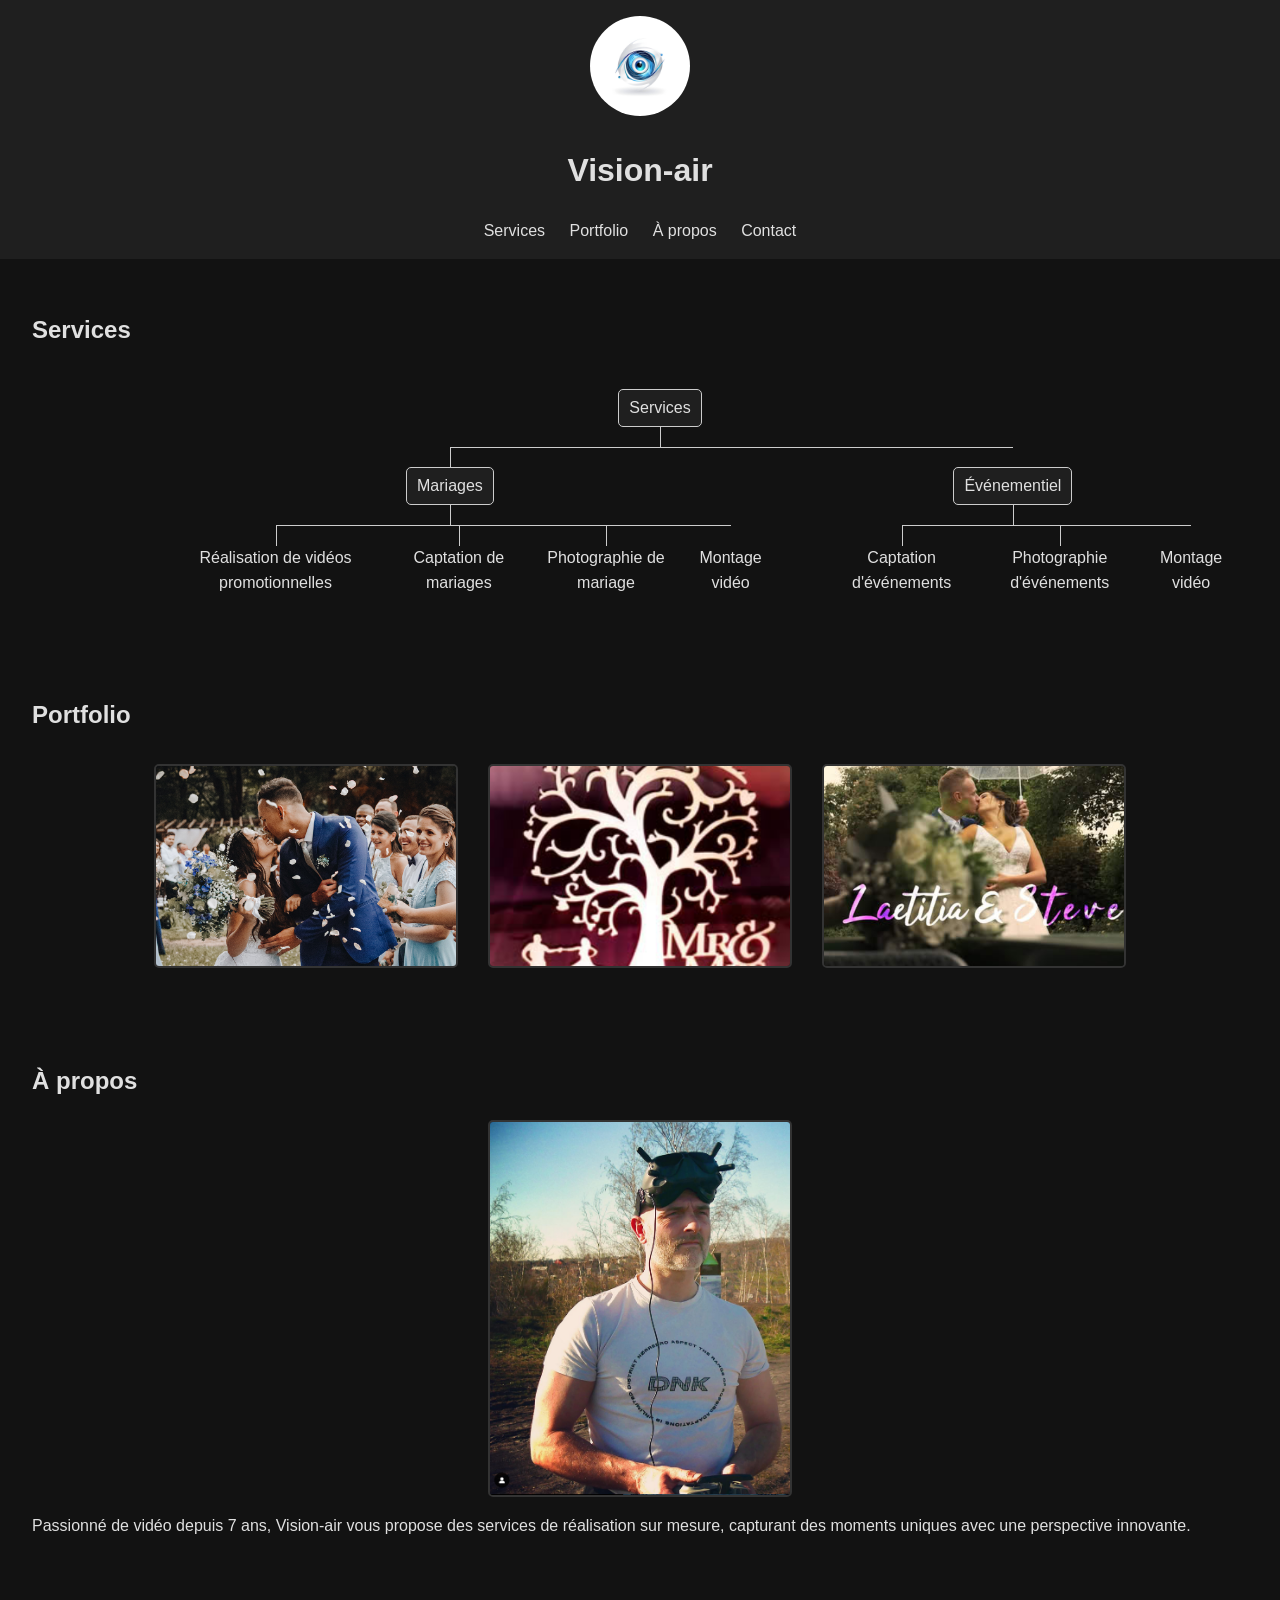
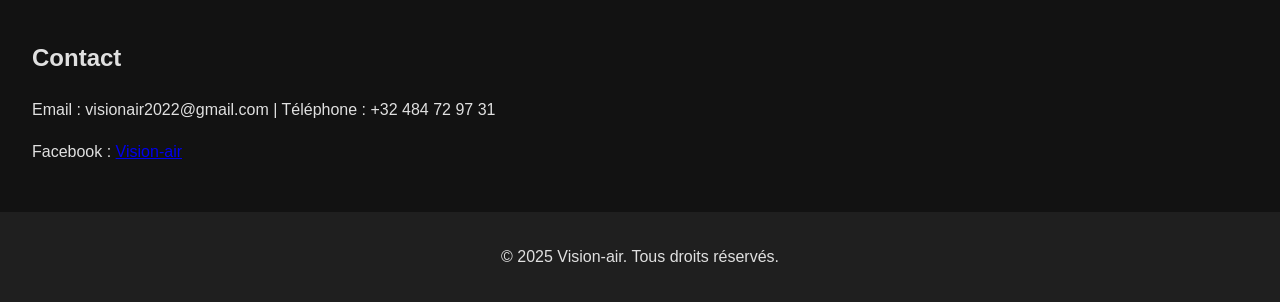
<file: index.html>
<!DOCTYPE html>
<html lang="fr">
<head>
  <meta charset="UTF-8">
  <meta name="viewport" content="width=device-width, initial-scale=1.0">
  <title>Vision-air - Vidéos Classiques et Drone</title>
  <link rel="stylesheet" href="styles.css">
</head>
<body>
  <header>
    <img src="images/photo_profil.jpg" alt="Vision-air Logo" class="logo">
    <h1>Vision-air</h1>
    <nav>
      <ul>
        <li><a href="#services">Services</a></li>
        <li><a href="#portfolio">Portfolio</a></li>
        <li><a href="#about">À propos</a></li>
        <li><a href="#contact">Contact</a></li>
      </ul>
    </nav>
  </header>

  <section id="services">
    <h2>Services</h2>
    <div class="tree">
      <ul>
        <li>
          <span class="node">Services</span>
          <ul>
            <li>
              <span class="node">Mariages</span>
              <ul>
                <li>Réalisation de vidéos promotionnelles</li>
                <li>Captation de mariages</li>
                <li>Photographie de mariage</li>
                <li>Montage vidéo</li>
              </ul>
            </li>
            <li>
              <span class="node">Événementiel</span>
              <ul>
                <li>Captation d'événements</li>
                <li>Photographie d'événements</li>
                <li>Montage vidéo</li>
              </ul>
            </li>
          </ul>
        </li>
      </ul>
    </div>
  </section>

  <section id="portfolio">
    <h2>Portfolio</h2>
    <div class="gallery">
      <!-- Les 3 photos de mariage seront insérées ici par scripts.js -->
    </div>
  </section>

  <section id="about">
    <h2>À propos</h2>
    <!-- Photo du pilote de drone (Screenshot Instagram renommé en drone_pilot.jpg) -->
    <img src="images/drone_pilot.jpg" alt="Le pilote Vision-air" class="about-image">
    <p>
      Passionné de vidéo depuis 7 ans, Vision-air vous propose des services de réalisation sur mesure, capturant des moments uniques avec une perspective innovante.
    </p>
  </section>

  <section id="contact">
    <h2>Contact</h2>
    <p>Email : visionair2022@gmail.com | Téléphone : +32 484 72 97 31</p>
    <p>
      Facebook :
      <a href="https://www.facebook.com/visionair2022/">Vision-air</a>
    </p>
  </section>

  <footer>
    <p>&copy; 2025 Vision-air. Tous droits réservés.</p>
  </footer>

  <script src="scripts.js"></script>
</body>
</html>
</file>
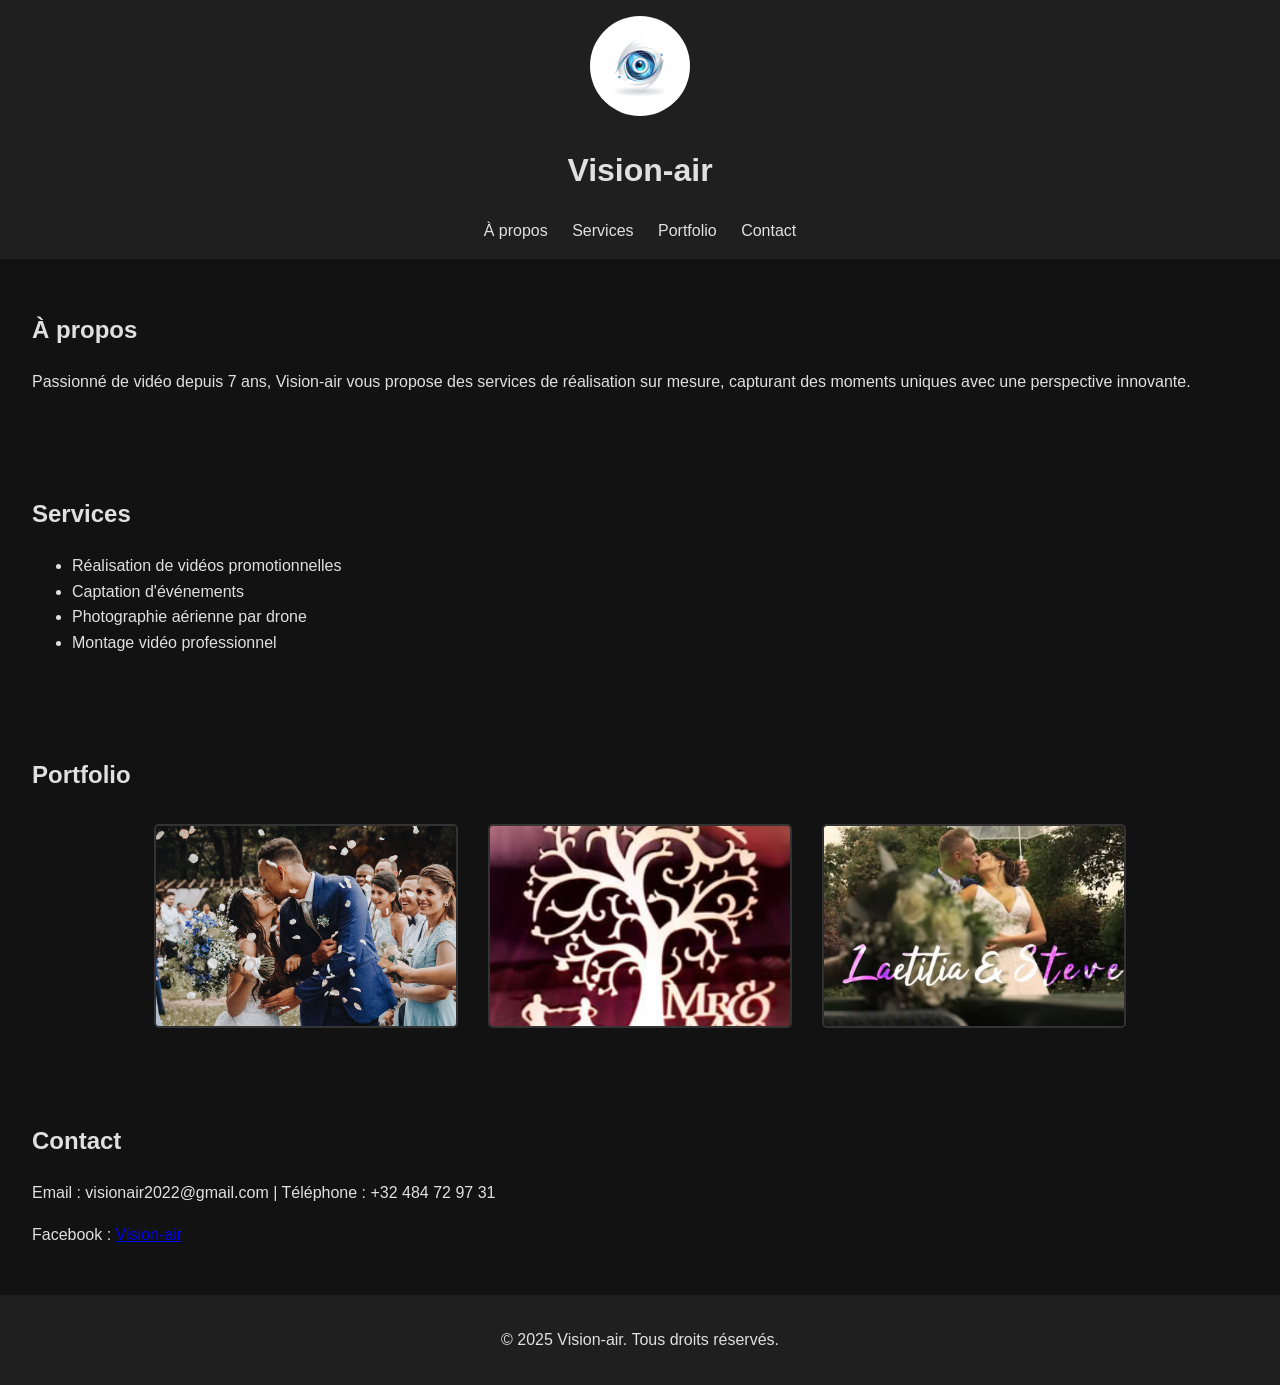
<file: index_visionair.html>
<!DOCTYPE html>
<html lang="fr">
<head>
    <meta charset="UTF-8">
    <meta name="viewport" content="width=device-width, initial-scale=1.0">
    <title>Vision-air - Vidéos Classiques et Drone</title>
    <link rel="stylesheet" href="styles.css">
</head>
<body>
    <header>
        <img src="images/photo_profil.jpg" alt="Vision-air Logo" class="logo">
        <h1>Vision-air</h1>
        <nav>
            <ul>
                <li><a href="#about">À propos</a></li>
                <li><a href="#services">Services</a></li>
                <li><a href="#portfolio">Portfolio</a></li>
                <li><a href="#contact">Contact</a></li>
            </ul>
        </nav>
    </header>
    <section id="about">
        <h2>À propos</h2>
        <p>Passionné de vidéo depuis 7 ans, Vision-air vous propose des services de réalisation sur mesure, capturant des moments uniques avec une perspective innovante.</p>
    </section>
    <section id="services">
        <h2>Services</h2>
        <ul>
            <li>Réalisation de vidéos promotionnelles</li>
            <li>Captation d'événements</li>
            <li>Photographie aérienne par drone</li>
            <li>Montage vidéo professionnel</li>
        </ul>
    </section>
    <section id="portfolio">
        <h2>Portfolio</h2>
        <div class="gallery">
            <!-- Les vidéos et photos du portfolio seront insérées ici -->
        </div>
    </section>
    <section id="contact">
        <h2>Contact</h2>
        <p>Email : visionair2022@gmail.com | Téléphone : +32 484 72 97 31</p>
        <p>Facebook : <a href="https://www.facebook.com/visionair2022/">Vision-air</a></p>
    </section>
    <footer>
        <p>&copy; 2025 Vision-air. Tous droits réservés.</p>
    </footer>
    <script src="scripts.js"></script>
</body>
</html>
</file>
<file: styles.css>
/* Dark theme CSS */
body {
  background-color: #121212;
  color: #e0e0e0;
  font-family: Arial, sans-serif;
  margin: 0;
  padding: 0;
  line-height: 1.6;
}

header, footer {
  background: #1f1f1f;
  color: #e0e0e0;
  text-align: center;
  padding: 1rem 0;
}

.logo {
  border-radius: 50%;
  width: 100px;
  height: auto;
}

.about-image {
  max-width: 300px;
  border: 2px solid #333;
  border-radius: 5px;
  display: block;
  margin: 1rem auto;
}

nav ul {
  list-style: none;
  padding: 0;
  margin: 0;
}

nav ul li {
  display: inline;
  margin: 0 10px;
}

nav ul li a {
  color: #e0e0e0;
  text-decoration: none;
}

section {
  padding: 2rem;
}

.gallery {
  display: flex;
  flex-wrap: wrap;
  gap: 10px;
  justify-content: center;
}

.gallery img {
  border: 2px solid #333;
  border-radius: 5px;
  width: 300px;
  height: 200px;
  object-fit: cover;
}

/* Tree diagram styling */
.tree ul {
  padding-top: 20px;
  position: relative;
  transition: all 0.5s;
  display: flex;
  justify-content: center;
}

.tree li {
  list-style-type: none;
  position: relative;
  padding: 20px 5px 0 5px;
  text-align: center;
}

.tree li::before, .tree li::after {
  content: '';
  position: absolute;
  top: 0;
  right: 50%;
  border-top: 1px solid #ccc;
  width: 50%;
  height: 20px;
}

.tree li::after {
  right: auto;
  left: 50%;
  border-left: 1px solid #ccc;
}

.tree li:only-child::after, 
.tree li:only-child::before {
  display: none;
}

.tree li:only-child {
  padding-top: 0;
}

.tree li:first-child::before {
  border: 0 none;
}

.tree li:last-child::after {
  border: 0 none;
}

.tree ul ul::before {
  content: '';
  position: absolute;
  top: 0;
  left: 50%;
  border-left: 1px solid #ccc;
  width: 0;
  height: 20px;
}

.node {
  padding: 5px 10px;
  border: 1px solid #ccc;
  border-radius: 5px;
  display: inline-block;
  background-color: #1f1f1f;
  color: #e0e0e0;
}
</file>
